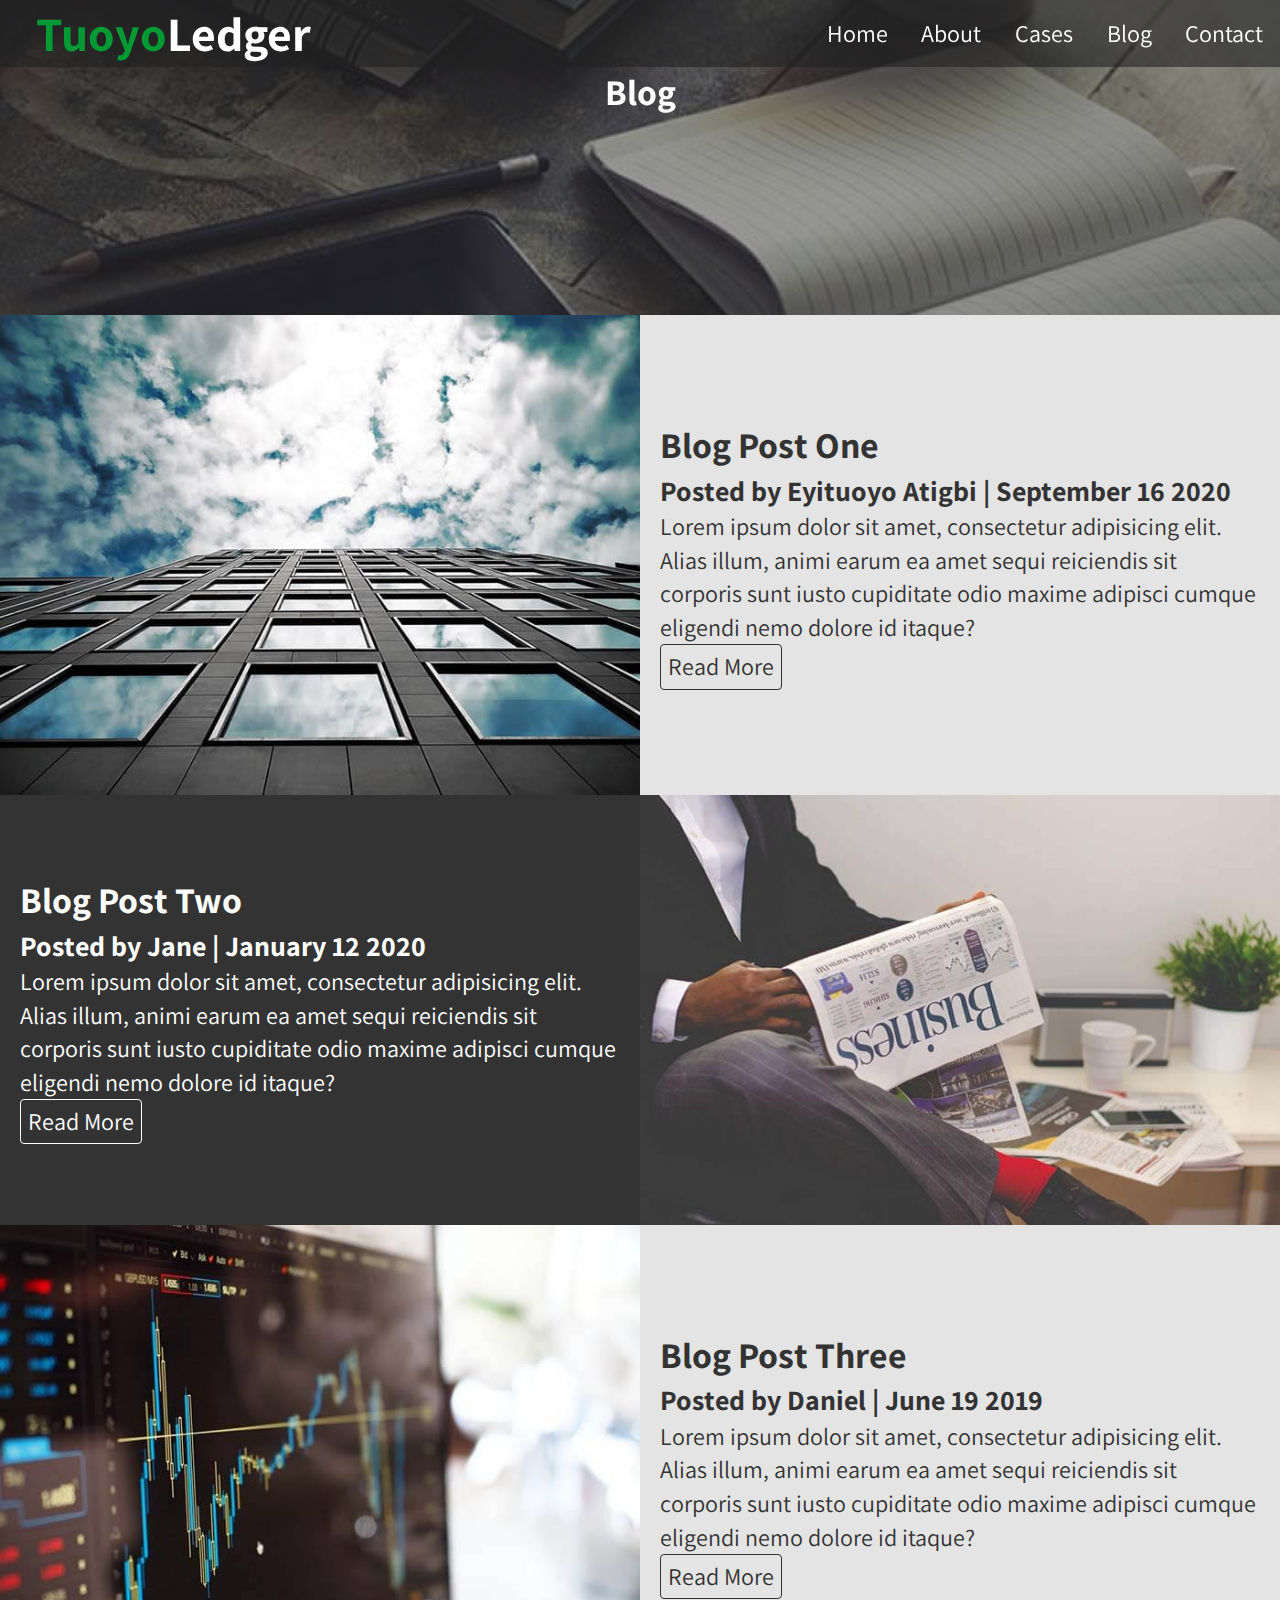
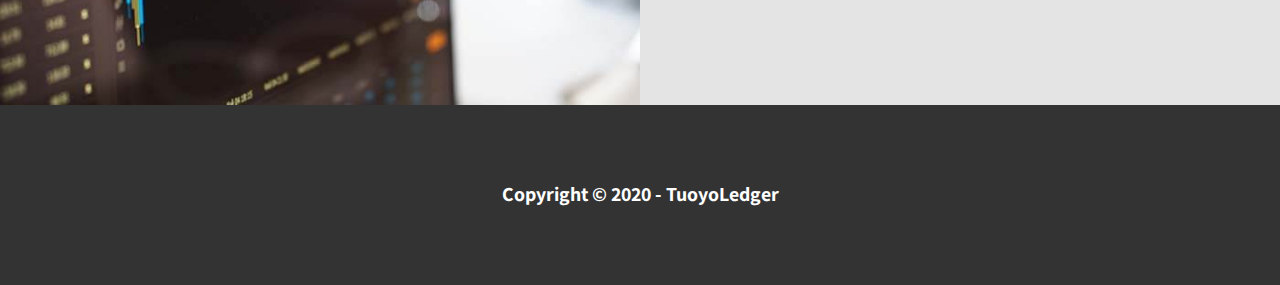
<file: blog.html>
<!DOCTYPE html>
<html lang="en">
<head>
  <meta charset="UTF-8">
  <meta name="viewport" content="width=device-width, initial-scale=1.0">
  <link href="https://fonts.googleapis.com/css2?family=Assistant&display=swap" rel="stylesheet">
  <link rel="stylesheet" href="main.css">
  <title>Document</title>
</head>
<body>
  <header class="blog">
    <div class="navbar" id="navbar">
      <h1>
        <span>Tuoyo</span>Ledger
      </h1>
      <nav>
        <ul>
          <li><a href="index.html">Home</a></li>
          <li><a href="index.html#about">About</a></li>
          <li><a href="index.html#cases">Cases</a></li>
          <li><a href="index.html#blog">Blog</a></li>
          <li><a href="index.html#contact">Contact</a></li>
        </ul>
      </nav>
    </div>
    <div class="top">
      <h2>Blog</h2>
    </div>
  </header>
  <div class="utility white">
    <div>
      <h2>Blog Post One</h2>
      <h3>Posted by Eyituoyo Atigbi | September 16 2020</h3>
      <p>Lorem ipsum dolor sit amet, consectetur adipisicing elit. Alias illum, animi earum ea amet sequi reiciendis sit corporis sunt iusto cupiditate odio maxime adipisci cumque eligendi nemo dolore id itaque?</p>
      <a href="moreblog.html">Read More</a>
    </div>
    <img src="blog1.jpg" alt="">
  </div>
  <div class="utility black">
    <div>
      <h2>Blog Post Two</h2>
      <h3>Posted by Jane | January 12 2020</h3>
      <p>Lorem ipsum dolor sit amet, consectetur adipisicing elit. Alias illum, animi earum ea amet sequi reiciendis sit corporis sunt iusto cupiditate odio maxime adipisci cumque eligendi nemo dolore id itaque?</p>
      <a href="moreblog.html">Read More</a>
    </div>
    <img src="blog2.jpg" alt="">
  </div>
  <div class="utility white">
    <div>
      <h2>Blog Post Three</h2>
      <h3>Posted by Daniel | June 19 2019</h3>
      <p>Lorem ipsum dolor sit amet, consectetur adipisicing elit. Alias illum, animi earum ea amet sequi reiciendis sit corporis sunt iusto cupiditate odio maxime adipisci cumque eligendi nemo dolore id itaque?</p>
      <a href="moreblog.html">Read More</a>
    </div>
    <img src="blog3.jpg" alt="">
  </div>
  <footer>
    <h5>Copyright &copy; 2020 - TuoyoLedger</h5>
  </footer>
</body>
</html>
</file>
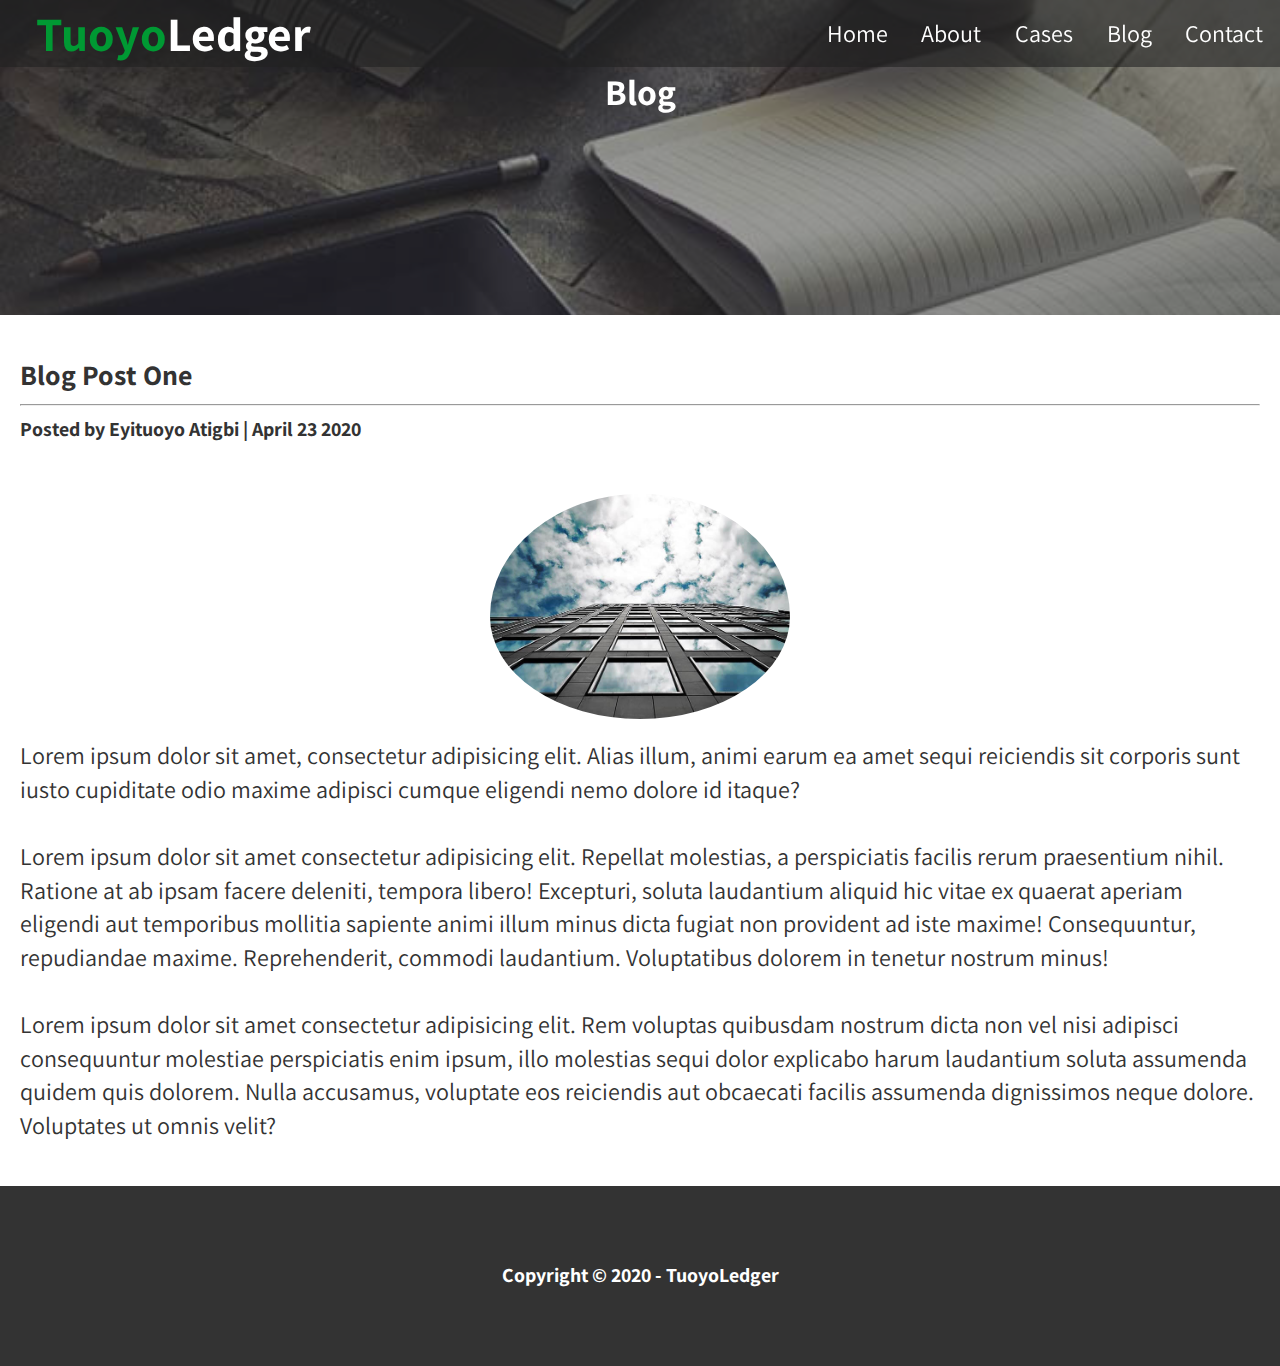
<file: moreblog.html>
<!DOCTYPE html>
<html lang="en">
<head>
  <meta charset="UTF-8">
  <meta name="viewport" content="width=device-width, initial-scale=1.0">
  <link href="https://fonts.googleapis.com/css2?family=Assistant&display=swap" rel="stylesheet">
  <link rel="stylesheet" href="main.css">
  <title>Document</title>
</head>
<body>
  <header class="blog">
    <div class="navbar" id="navbar">
      <h1>
        <span>Tuoyo</span>Ledger
      </h1>
      <nav>
        <ul>
          <li><a href="index.html">Home</a></li>
          <li><a href="index.html#about">About</a></li>
          <li><a href="index.html#cases">Cases</a></li>
          <li><a href="index.html#blog">Blog</a></li>
          <li><a href="index.html#contact">Contact</a></li>
        </ul>
      </nav>
    </div>
    <div class="top">
      <h2>Blog</h2>
    </div>
  </header>  
  <section class="moreblog">
    <h3>Blog Post One</h3>
    <hr/>
    <h5>Posted by <emphasis>Eyituoyo Atigbi</emphasis> | April 23 2020</h5>
  </section>
  <main class="extra">
    <img src="blog1.jpg" alt="" width="300px">
    <p>Lorem ipsum dolor sit amet, consectetur adipisicing elit. Alias illum, animi earum ea amet sequi reiciendis sit corporis sunt iusto cupiditate odio maxime adipisci cumque eligendi nemo dolore id itaque?</p><br/>

    <p>Lorem ipsum dolor sit amet consectetur adipisicing elit. Repellat molestias, a perspiciatis facilis rerum praesentium nihil. Ratione at ab ipsam facere deleniti, tempora libero! Excepturi, soluta laudantium aliquid hic vitae ex quaerat aperiam eligendi aut temporibus mollitia sapiente animi illum minus dicta fugiat non provident ad iste maxime! Consequuntur, repudiandae maxime. Reprehenderit, commodi laudantium. Voluptatibus dolorem in tenetur nostrum minus!</p><br/>
      
    <p>Lorem ipsum dolor sit amet consectetur adipisicing elit. Rem voluptas quibusdam nostrum dicta non vel nisi adipisci consequuntur molestiae perspiciatis enim ipsum, illo molestias sequi dolor explicabo harum laudantium soluta assumenda quidem quis dolorem. Nulla accusamus, voluptate eos reiciendis aut obcaecati facilis assumenda dignissimos neque dolore. Voluptates ut omnis velit?</p><br/>
  </main>
  <footer>
    <h5>Copyright &copy; 2020 - TuoyoLedger</h5>
  </footer>
</body>
</html>
</file>
<file: main.css>
* {
  margin: 0;
  padding: 0;
  box-sizing: border-box; }

html {
  font-size: calc(1vw + 0.6em); }

body {
  font-family: 'Assistant', sans-serif;
  line-height: 1.4;
  background: #fff;
  color: #333; }

.hero {
  position: relative;
  background: url(showcase.jpg) no-repeat center center/cover;
  height: 100vh; }
  .hero::before {
    position: absolute;
    top: 0;
    left: 0;
    width: 100%;
    height: 100%;
    content: "";
    background: #333;
    opacity: 0.5; }

.navbar {
  position: sticky;
  top: 0;
  display: flex;
  justify-content: space-between;
  align-items: center;
  background: rgba(33, 33, 33, 0.6); }
  .navbar h1 {
    padding-left: 1.5rem;
    color: #fff;
    z-index: 5; }
    .navbar h1 span {
      color: #009933; }
  .navbar nav {
    z-index: 5; }
    .navbar nav ul {
      display: flex;
      list-style-type: none; }
      .navbar nav ul a {
        padding: 0.7rem;
        color: #fff;
        text-decoration: none; }
        .navbar nav ul a:hover {
          border-bottom: 2px solid #009933; }

.content {
  display: flex;
  flex-direction: column;
  align-items: center; }
  .content h1 {
    color: #fff;
    padding-top: 30vh;
    z-index: 5; }
  .content p {
    color: #fff;
    z-index: 5;
    padding-bottom: 20px; }
  .content a {
    padding: 0.2rem 0.3rem;
    background: #009933;
    color: #fff;
    border-radius: 4px;
    text-decoration: none;
    z-index: 5; }
    .content a:hover {
      opacity: 0.8; }

#about {
  display: flex;
  justify-content: center;
  align-items: center;
  text-align: center;
  padding: 10px; }

.utility {
  display: flex; }
  .utility div {
    display: flex;
    flex-direction: column;
    justify-content: center;
    padding: 20px;
    width: 50%; }
    .utility div a {
      padding: 0.2rem 0.3rem;
      border-radius: 4px;
      text-decoration: none;
      width: max-content; }
      .utility div a:hover {
        opacity: 0.8; }
  .utility img {
    width: 50%;
    object-fit: cover; }

.green {
  flex-direction: row-reverse; }
  .green div {
    background: #009933;
    color: #fff; }
    .green div a {
      color: #fff;
      border: 1px solid  #fff; }

.blue {
  flex-direction: row; }
  .blue div {
    background: #3399ff;
    color: #fff; }
    .blue div a {
      color: #fff;
      border: 1px solid  #fff; }

.white {
  flex-direction: row-reverse; }
  .white div {
    background: #e4e4e4;
    color: #333; }
    .white div a {
      color: #333;
      border: 1px solid  #333; }

.black {
  flex-direction: row; }
  .black div {
    background: #333;
    color: #fff; }
    .black div a {
      color: #fff;
      border: 1px solid  #fff; }

.blog {
  position: relative;
  background: url(blog.jpg) no-repeat center center/cover;
  height: 35vh; }
  .blog::before {
    position: absolute;
    top: 0;
    left: 0;
    width: 100%;
    height: 100%;
    content: "";
    background: #333;
    opacity: 0.5; }
  .blog .top {
    display: flex;
    justify-content: center;
    align-items: center; }
    .blog .top h2 {
      color: #fff;
      z-index: 5; }

.every {
  display: flex;
  flex-direction: column;
  justify-content: center;
  align-items: center;
  padding: 50px 0;
  text-align: center; }

.cases {
  padding: 30px;
  display: grid;
  grid-template-columns: repeat(4, auto);
  grid-gap: 2px; }
  .cases img {
    width: 23vw;
    object-fit: cover; }
    .cases img:hover {
      cursor: pointer;
      opacity: 0.5; }

.pic {
  display: flex;
  justify-content: space-around;
  padding-bottom: 30px; }
  .pic div img {
    border-radius: 50%;
    padding: 20px 20px 2px; }
  .pic div h2, .pic div h3 {
    text-align: center; }

.form {
  display: flex;
  background: #e3e3e3; }
  .form img {
    width: 50%; }
  .form form {
    padding: 40px;
    width: 50%; }
    .form form h3 {
      text-align: left;
      padding-bottom: 25px; }
    .form form input {
      display: block;
      padding: 10px;
      width: 100%;
      outline-color: #009933; }
    .form form input[type="submit"] {
      background: #009933;
      border: none;
      color: #fff; }
      .form form input[type="submit"]:hover {
        opacity: 0.8; }

footer {
  display: flex;
  justify-content: center;
  align-items: center;
  background: #333;
  height: 20vh; }
  footer h5 {
    color: #fff;
    text-align: center; }

.moreblog {
  padding: 40px 20px 10px; }
  .moreblog h3 {
    padding-bottom: 10px; }
  .moreblog h5 {
    padding-top: 10px; }

.extra {
  display: flex;
  flex-direction: column;
  justify-content: space-evenly;
  align-items: center;
  padding: 40px 20px 10px; }
  .extra img {
    border-radius: 50%;
    padding-bottom: 20px; }

@media only screen and (max-width: 600px) {
  .navbar {
    flex-direction: column; }
    .navbar h1 {
      padding-bottom: 15px; }
    .navbar nav {
      padding-bottom: 15px; }
  #about {
    display: block; }
    #about div {
      padding-bottom: 20px; }
  .utility {
    display: block; }
    .utility div {
      width: 100%;
      text-align: justify; }
    .utility img {
      width: 100%; }
  .pic {
    display: block; }
  .form {
    display: block; }
    .form form {
      width: 100%; }
      .form form h3 {
        text-align: center; }
    .form img {
      display: none; }
  .moreblog h3 {
    text-align: center; }
  .moreblog h5 {
    text-align: center; }
  .extra img {
    width: 80%; }
  .extra p {
    text-align: justify; }
  .cases {
    padding: 2px;
    display: grid;
    grid-template-columns: repeat(2, auto);
    grid-gap: 2px; }
    .cases img {
      width: 100%;
      object-fit: cover; } }

@media only screen and (min-width: 600px) {
  html {
    font-size: calc(1vw + 0.3em); } }

@media only screen and (min-width: 768px) {
  html {
    font-size: calc(1vw + 0.7em); } }

@media only screen and (min-width: 992px) {
  html {
    font-size: calc(1vw + 0.7em); } }
</file>
